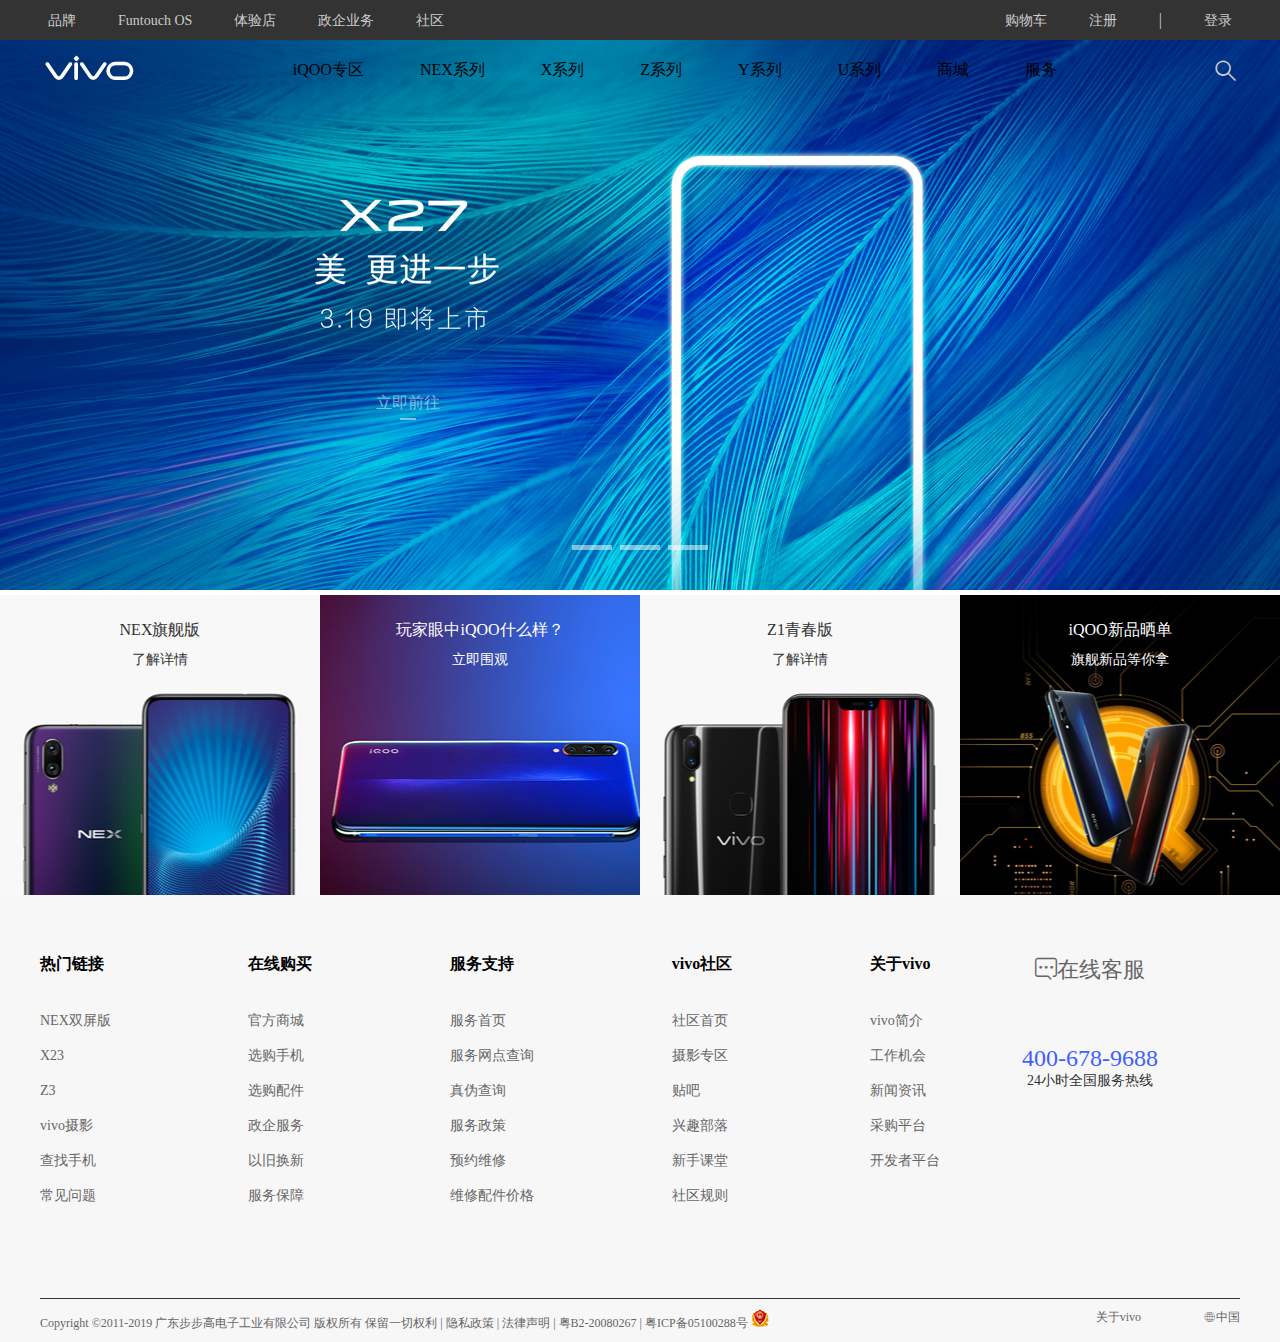
<file: vivo-响应式/index.html>
<!DOCTYPE html>
<html lang="en">
<head>
    <meta charset="UTF-8">
    <title>vivo-智能手机官方网站</title>
    <link rel="stylesheet" href="font/iconfont.css">
    <link rel="stylesheet" href="css/reset.css">
    <link rel="stylesheet" href="css/base.css">
    <!--<style>
        div{
            background: red;
        }
        div{
            background: green;
        }
    </style>-->
    <!--<link rel="stylesheet" href="css/index.css" media="screen and (min-width: 1200px)">-->
    <!--
    1.如果给电脑的CSS添加条件， 那么在平板和手机上所有的样式都会效果， 那么如果平板和手机上有和电脑上相同的样式也不能复用
    2.所有我们不要给电脑的CSS添加条件， 这样无论浏览器的宽度是多少， 电脑的CSS文件都会被执行， 我们只需要在平板或者手机对应的CSS文件中通过相同的选择器覆盖掉不同的样式即可
    3.降低了代码的冗余

    4.企业开发中编写响应式网站的步骤
    4.1编写电脑版本的网页
    4.2编写平板版本的网页， 通过相同的选择器覆盖掉不同的样式
    4.3编写手机版本的网页， 通过相同的选择器覆盖掉不同的样式
    -->
    <link rel="stylesheet" href="css/index.css">
    <link rel="stylesheet" href="css/index-pad.css" media="screen and (max-width: 1199px)">
    <link rel="stylesheet" href="css/index-phone.css"  media="screen and (max-width: 768px)">
</head>
<body>
<div class="header">
    <div class="header-top">
        <ul class="header-left clearfix">
            <li><a href="#">品牌</a></li>
            <li><a href="#">Funtouch OS</a></li>
            <li><a href="#">体验店</a></li>
            <li><a href="#">政企业务</a></li>
            <li><a href="#">社区</a></li>
        </ul>
        <ul class="header-right">
            <li><a href="#">购物车</a></li>
            <li><a href="#">注册</a></li>
            <li>|</li>
            <li><a href="#">登录</a></li>
        </ul>
    </div>
    <div class="header-bottom">
        <h1 class="logo"><a href="#" class="iconfont icon-vivo"></a></h1>
        <ul class="header-middle clearfix nav1">
            <li><a href="#">iQOO专区</a></li>
            <li><a href="#">NEX系列</a></li>
            <li><a href="#">X系列</a></li>
            <li><a href="#">Z系列</a></li>
            <li><a href="#">Y系列</a></li>
            <li><a href="#">U系列</a></li>
            <li><a href="#">商城</a></li>
            <li><a href="#">服务</a></li>
        </ul>
        <ul class="header-middle clearfix nav2">
            <li><a href="#">iQOO</a></li>
            <li><a href="#">NEX</a></li>
            <li><a href="#">X</a></li>
            <li><a href="#">Z</a></li>
            <li><a href="#">Y</a></li>
            <li><a href="#">U</a></li>
            <li><a href="#">商城</a></li>
            <li><a href="#">服务</a></li>
        </ul>
        <div class="search">
            <a href="#" class="iconfont icon-icon-"></a>
        </div>
    </div>
    <div class="header-phone">
        <a href="#" class="iconfont icon-caidan"></a>
        <h1><a href="#" class="iconfont icon-vivo"></a></h1>
        <a href="#" class="iconfont icon-baobao"></a>
    </div>
</div>
<div class="main">
    <div class="main-top">
        <ul>
            <li><a href="#"><img src="images/banner.jpg" alt=""></a></li>
            <li><a href="#"><img src="images/banner-phone.jpg" alt=""></a></li>
        </ul>
        <ol class="clearfix">
            <li></li>
            <li></li>
            <li></li>
            <li></li>
        </ol>
        <div>
            <i></i>
            <i></i>
            <i></i>
            <p>
                <span>立即前往</span>
                <b></b>
            </p>
        </div>
    </div>
    <div class="main-bottom">
        <div>
            <a href="#">
                <div class="bottom-title">
                    <h2>NEX旗舰版</h2>
                    <p>了解详情</p>
                </div>
                <img src="images/vivo-promos-1.jpg" alt="">
            </a>
        </div>
        <div>
            <a href="#">
                <div class="bottom-title">
                    <h2>玩家眼中iQOO什么样？</h2>
                    <p>立即围观</p>
                </div>
                <img src="images/vivo-promos-2.jpg" alt="">
            </a>
        </div>
        <div>
            <a href="#">
                <div class="bottom-title">
                    <h2>Z1青春版</h2>
                    <p>了解详情</p>
                </div>
                <img src="images/vivo-promos-3.jpg" alt="">
            </a>
        </div>
        <div>
            <a href="#">
                <div class="bottom-title">
                    <h2>iQOO新品晒单</h2>
                    <p>旗舰新品等你拿</p>
                </div>
                <img src="images/vivo-promos-4.jpg" alt="">
            </a>
        </div>
    </div>
</div>
<div class="footer">
    <div class="footer-in">
        <div class="footer-top clearfix">
            <div class="footer-top-left fl">
                <dl>
                    <dt>热门链接</dt>
                    <dd>NEX双屏版</dd>
                    <dd>X23</dd>
                    <dd>Z3</dd>
                    <dd>vivo摄影</dd>
                    <dd>查找手机</dd>
                    <dd>常见问题</dd>
                </dl>
                <dl>
                    <dt>在线购买</dt>
                    <dd>官方商城</dd>
                    <dd>选购手机</dd>
                    <dd>选购配件</dd>
                    <dd>政企服务</dd>
                    <dd>以旧换新</dd>
                    <dd>服务保障</dd>
                </dl>
                <dl>
                    <dt>服务支持</dt>
                    <dd>服务首页</dd>
                    <dd>服务网点查询</dd>
                    <dd>真伪查询</dd>
                    <dd>服务政策</dd>
                    <dd>预约维修</dd>
                    <dd>维修配件价格</dd>
                </dl>
                <dl>
                    <dt>vivo社区</dt>
                    <dd>社区首页</dd>
                    <dd>摄影专区</dd>
                    <dd>贴吧</dd>
                    <dd>兴趣部落</dd>
                    <dd>新手课堂</dd>
                    <dd>社区规则</dd>
                </dl>
                <dl>
                    <dt>关于vivo</dt>
                    <dd>vivo简介</dd>
                    <dd>工作机会</dd>
                    <dd>新闻资讯</dd>
                    <dd>采购平台</dd>
                    <dd>开发者平台</dd>
                </dl>
            </div>
            <div class="footer-top-right fr">
                <p><a href="#" class="iconfont icon-liaotian">在线客服</a></p>
                <p>400-678-9688</p>
                <p>24小时全国服务热线</p>
            </div>
        </div>
        <div class="footer-bottom clearfix">
            <div class="footer-bottom-right fr">
                <a href="#">关于vivo</a>
                <a href="#" class="iconfont icon-wanggediqiu">中国</a>
            </div>
            <div class="footer-bottom-left fl">
                Copyright ©2011-2019 广东步步高电子工业有限公司 版权所有 保留一切权利 |
                <a href="#">隐私政策</a> 
                | 
                <a href="#">法律声明 </a>
                | 
                <a href="#">粤B2-20080267 </a>
                | 
                <a href="#">粤ICP备05100288号</a>
                <img src="images/gssw-icon.png" alt="">
            </div>
        </div>
    </div>
</div>
</body>
</html>
</file>
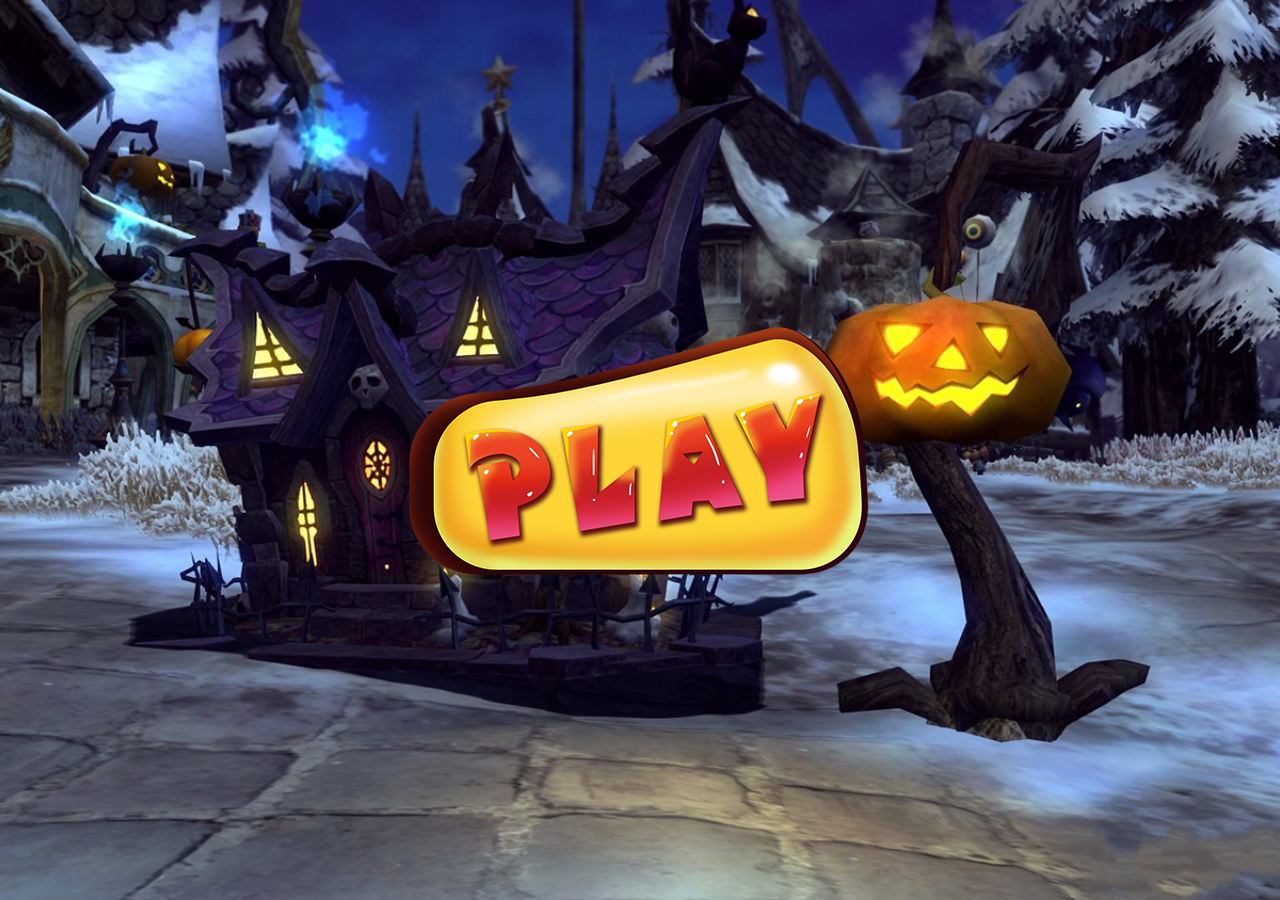
<file: 打字游戏/index.html>
<!DOCTYPE html>
<html lang="en">
<head>
    <meta charset="UTF-8">
    <title>知播渔-小渔打字</title>
    <style>
        *{
            margin: 0;
            padding: 0;
        }
        html, body{
            width: 100%;
            height: 100%;
        }
        body{
            background: url("images/bg.jpg") center center no-repeat;
            background-size: cover;
            overflow: hidden;
        }
        img{
            position: absolute;
            left: 50%;
            top: 50%;
            transform: translate(-50%, -50%);
        }
        .specter{
            width: 300px;
            height: 300px;
            background: url("images/yy.png") no-repeat;
            position: absolute;
            top: 1000px;
        }
        .specter>span{
            position: absolute;
            left: 70px;
            top: 200px;
            font-size: 60px;
            font-weight: bold;
            text-shadow: 5px 5px 5px #3e437a;
        }
    </style>
</head>
<body>
<img src="images/play.png" alt="">
<!--
注意点:
在谷歌浏览器中默认情况下不允许自动播放音乐, 只有用户和网页交互之后才可以播放音乐
解决方案一:
修改谷歌浏览器的配置
1.在地址栏输入: chrome://flags/
2.在搜索框输入: autoplay
3.修改autoplay的选项为 no user xxx
解决方案二:
让用户和网页交互之后再播放
-->
<audio src="media/bg.ogg" loop></audio>
<!--<div class="specter"><span>m</span></div>-->
<!--<div class="specter"><span>m</span></div>-->
<script>
    let oImg = document.querySelector("img");
    let oAudio = document.querySelector("audio");
    let list = []; // 定义数组保存所有创建出来的鬼魂对象
    oImg.onclick = function () {
        // 1.移出开始游戏按钮
        oImg.parentNode.removeChild(oImg);
        oAudio.play();
        // 2.创建幽灵
        setInterval(function () {
            let s =  new Specter();
            s.fly();
            list.push(s);
        }, 1000);
    };
    class Specter{
        constructor(){
            // 1.创建div并设置样式
            let oDiv = document.createElement("div");
            // oDiv.className = "specter";
            oDiv.style.top = "1000px";
            oDiv.style.left = Math.random() * 1500 + "px";
            // 2.创建span并设置内容
            let oSpan = document.createElement("span");
            // oSpan.innerText = "m";
            let key = this.generateKey();
            oSpan.innerText = key;
            oDiv.className = "specter " + key;
            // 3.将span添加到div中
            oDiv.appendChild(oSpan);
            // 4.将div添加到body中
            document.body.appendChild(oDiv);
            this.oDiv = oDiv;
        }
        bomb(){
            // 1.删除当前的幽灵
            document.body.removeChild(this.oDiv);
            // 2.删除当前幽灵对应的定时器
            clearInterval(this.timer);
        }
        fly(){
            // 1.获取幽灵当前的top值
            let offset = parseInt(this.oDiv.style.top);
            // console.log(offset);
            /*
            let self = this;
            // 2.开启定时器不断修改幽灵位置
            this.timer = window.setInterval(function () {
                // console.log(this);
                // console.log(self);
                offset -= 20;
                if(offset <= -300){
                    self.bomb();
                }
                self.oDiv.style.top = offset + "px";
            }, 200);
            */
            this.timer = window.setInterval(()=>{
                offset -= 20;
                if(offset <= -300){
                    this.bomb();
                }
                this.oDiv.style.top = offset + "px";
            }, 200);
        }
        generateKey(){
            let num = Math.floor(Math.random() * (90 - 65 + 1)) + 65;
            return String.fromCharCode(num);
        }
    }
    /*
    let num = getRandomIntInclusive(65, 90);
    let char = String.fromCharCode(num);
    console.log(char);

    function getRandomIntInclusive(min, max) {
        min = Math.ceil(min);
        max = Math.floor(max);
        return Math.floor(Math.random() * (max - min + 1)) + min;
    }
    */

    document.body.onkeydown = function (event) {
        // console.log("666");
        // console.log(event.keyCode);
        // console.log(event.key);
        let key = event.key.toUpperCase();
        // console.log(key);
        let oDiv = document.querySelector("." + key);
        // console.log(oDiv);
        // document.body.removeChild(oDiv);
        // 1.根据div找到这个div对应的鬼魂对象在数组中的位置
        let currentIndex = list.findIndex(function (currentValue) {
            return currentValue.oDiv === oDiv;
        });
        if(currentIndex === -1) return;
        // 2.根据位置取出对应的鬼魂对象
        let currentSpecter = list[currentIndex];
        // 3.将鬼魂对应的div从body中删除
        currentSpecter.bomb();
        list.splice(currentIndex, 1);
    }
    // console.log("AbC".toLowerCase());
    // console.log("aBc".toUpperCase());
</script>
</body>
</html>
</file>
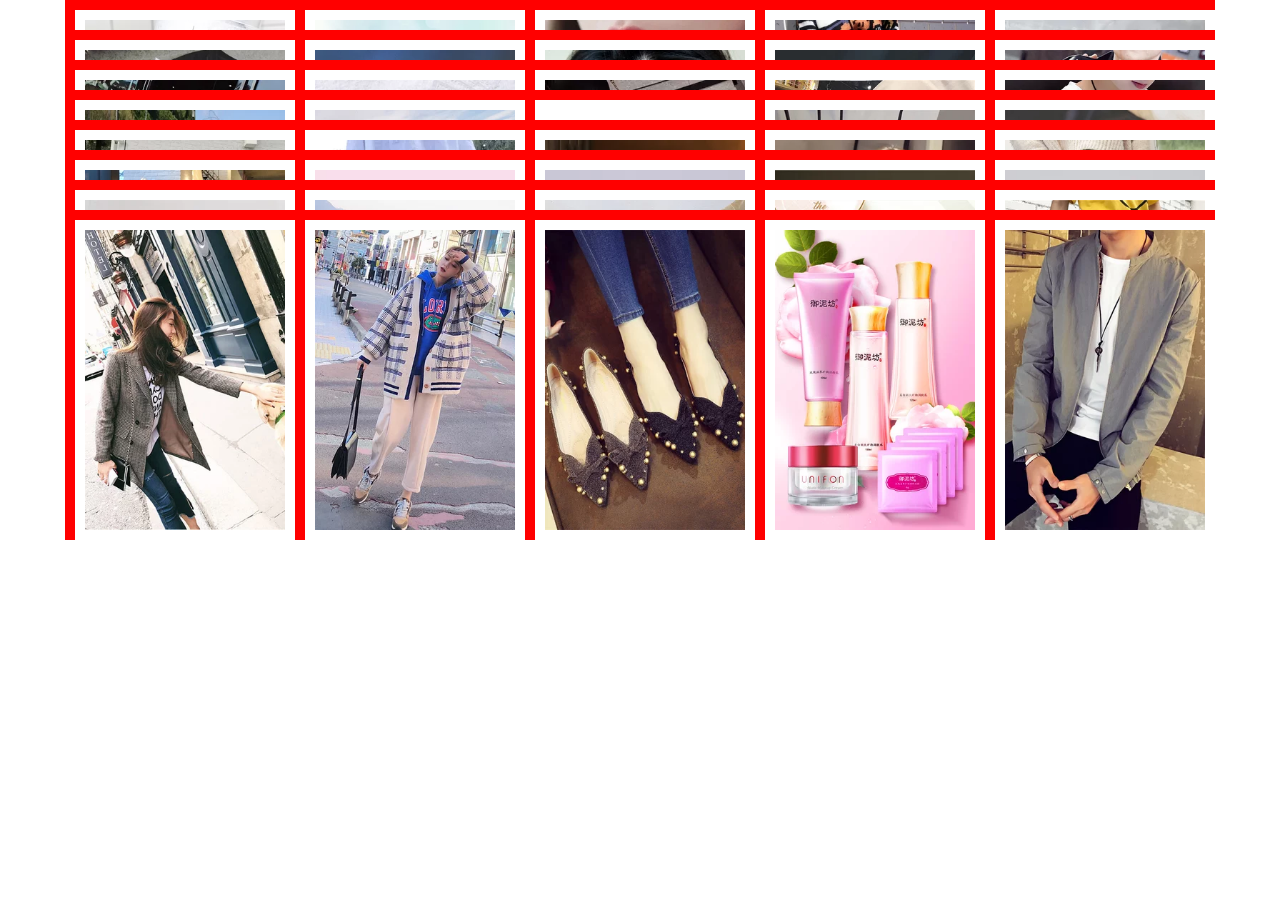
<file: 瀑布流/index.html>
<!DOCTYPE html>
<html lang="en">
<head>
    <meta charset="UTF-8">
    <title>瀑布流</title>
    <link rel="stylesheet" href="css/index.css">
    <script src="js/animation2.js"></script>
    <script src="js/tools.js"></script>
    <script src="js/index.js"></script>
</head>
<body>
<div class="main"></div>
<!--<div class="box">
    <img src="images/img01.jpg" alt="">
</div>
<div class="box">
    <img src="images/img01.jpg" alt="">
</div>-->
</body>
</html>
</file>
<file: vivo-响应式/font/iconfont.css>
@font-face {font-family: "iconfont";
  src: url('iconfont.eot?t=1552707369558'); /* IE9 */
  src: url('iconfont.eot?t=1552707369558#iefix') format('embedded-opentype'), /* IE6-IE8 */
  url('[data-uri]') format('woff2'),
  url('iconfont.woff?t=1552707369558') format('woff'),
  url('iconfont.ttf?t=1552707369558') format('truetype'), /* chrome, firefox, opera, Safari, Android, iOS 4.2+ */
  url('iconfont.svg?t=1552707369558#iconfont') format('svg'); /* iOS 4.1- */
}

.iconfont {
  font-family: "iconfont" !important;
  font-size: 16px;
  font-style: normal;
  -webkit-font-smoothing: antialiased;
  -moz-osx-font-smoothing: grayscale;
}

.icon-liaotian:before {
  content: "\e6f3";
}

.icon-caidan:before {
  content: "\e790";
}

.icon-wanggediqiu:before {
  content: "\e633";
}

.icon-vivo:before {
  content: "\e82e";
}

.icon-icon-:before {
  content: "\e60b";
}

.icon-baobao:before {
  content: "\e647";
}
</file>
<file: vivo-响应式/css/base.css>
.fl{
    float: left;
}
.fr{
    float: right;
}
.clearfix::after{
    /*设置添加的子元素的内容为空*/
    content: "";
    /*设置添加的子元素为块级元素*/
    display: block;
    /*设置添加的子元素的高度为0*/
    height: 0;
    /*设置添加的子元素看不见*/
    visibility: hidden;
    /*给添加的子元素设置clear: both;*/
    clear: both;
}
.clearfix{
    /*兼容IE6*/
    *zoom:1;
}
</file>
<file: vivo-响应式/css/index.css>
/*头部开始*/
.header{
    width: 100%;
    position: absolute;
    left: 0;
    top: 0;
    z-index: 999;
}
.header>.header-top{
    width: 100%;
    height: 40px;
    line-height: 40px;
    background: #333;
    padding: 0 48px;
    box-sizing: border-box;
    display: flex;
    justify-content: space-between;
}
.header-top>ul{
    list-style: none;
}
.header-top>ul>li{
    float: left;
    margin-right: 42px;
    color: #ccc;
}
.header-top>ul>li:last-child{
    margin-right: 0;
}
.header-top>ul>li:hover a{
    color: #666;
}
.header-top>ul>li>a{
    font-size: 14px;
    color: #ccc;
    font-weight: 400;
}
.header>.header-bottom{
    width: 1200px;
    height: 60px;
    line-height: 60px;
    margin: 0 auto;
    display: flex;
    justify-content: space-between;
}
.header-bottom>.logo>a{
    font-size: 100px;
    color: #fff;
}
.header-bottom>.logo:hover a{
    color: #417fff;
}
.header-bottom>.header-middle{
    list-style: none;
}
.header-bottom>.header-middle>li{
    float: left;
    margin: 0 28px;
}
.header-bottom>.header-middle>li:hover a{
    color: #415fff;
}
.header-bottom>.header-middle>li>a{
    font-size: 16px;
    color: #000;
}
.header-bottom>.search>a{
    font-size: 30px;
    color: #ccc;
}
/*头部结束*/
/*内容开始*/
.main{
    width: 100%;
    margin-top: 40px;
}
.main>.main-top{
    width: 100%;
    position: relative;
}
.main>.main-top img{
    width: 100%;
    vertical-align: bottom;
}
.main>.main-top>ol{
    position: absolute;
    left: 50%;
    transform: translateX(-50%);
    bottom: 40px;
}
.main>.main-top>ol>li{
    float: left;
    width: 40px;
    height: 5px;
    background: rgba(255,255,255,0.5);
    margin: 0 4px;
}
.main>.main-top>div{
    position: absolute;
    top: 50%;
    transform: translateY(-50%);
    left: 20%;
}
.main>.main-top>div i{
    display: block;
    width: 304px;
    height: 45px;
    background: url("./../images/vivo-banner-title1.png") no-repeat;
}
.main>.main-top>div i:nth-child(2){
    background: url("./../images/vivo-banner-title2.png") no-repeat;
}
.main>.main-top>div i:nth-child(3){
    background: url("./../images/vivo-banner-title3.png") no-repeat;
}
.main>.main-top>div p{
    width: 304px;
    text-align: center;
    color: rgba(255,255,255,0.5);
    margin-top: 60px;
    transition: all 0.5s;
}
.main>.main-top>div p:hover{
    color: #fff;
}
.main>.main-top>div p:hover b{
    width: 70px;
    background: #fff;
}
.main>.main-top>div span{
    display: block;
}
.main>.main-top>div b{
    display: inline-block;
    width: 16px;
    height: 2px;
    background: rgba(255,255,255,0.5);
    margin-bottom: 8px;
    transition: all 0.5s;
}
.main>.main-bottom{
    width: 100%;
    display: flex;
    margin-top: 5px;
}
.main>.main-bottom>div{
    flex: 1;
    overflow: hidden;
    position: relative;
    height: 300px;
}
.main>.main-bottom>div img{
    position: absolute;
    left: 50%;
    transform: translateX(-50%);
}
.main-bottom .bottom-title{
    position: absolute;
    left: 0;
    top: 25px;
    z-index: 888;
    width: 100%;
    text-align: center;
    color: #333;
}
.main-bottom>div:nth-child(even) .bottom-title{
    color: #fff;
}
.main-bottom .bottom-title h2{
    font-size: 16px;
    font-weight: 500;
}
.main-bottom .bottom-title p{
    font-size: 14px;
    margin-top: 10px;
}
/*内容结束*/
/*底部开始*/
.footer{
    width: 100%;
    background: #f7f7f7;
    padding-top: 60px;
}
.footer>.footer-in{
    width: 1200px;
    margin: 0 auto;
}
.footer-in>.footer-top{
    padding-bottom: 76px;
    border-bottom: 1px solid #333;
}
.footer-in>.footer-top>.footer-top-left{
    width: 75%;
    display: flex;
    justify-content: space-between;
}
.footer-top>.footer-top-left dt{
    font-size: 16px;
    font-weight: 700;
    line-height: 17px;
    margin-bottom: 40px;
}
.footer-top>.footer-top-left dd{
    font-size: 14px;
    line-height: 17px;
    color: #666;
    margin-bottom: 18px;
}
.footer-in>.footer-top>.footer-top-right{
    width: 25%;
    text-align: center;
}
.footer-top>.footer-top-right>p:nth-child(1) a{
    font-size: 22px;
    color: #666;
}
.footer-top>.footer-top-right>p:nth-child(2){
    margin-top: 60px;
    font-size: 24px;
    color: #415fff;
}
.footer-top>.footer-top-right>p:nth-child(3){
    font-size: 14px;
    color: #333;
}
.footer-in>.footer-bottom{
    padding: 10px 0;
    font-size: 12px;
    color: #666;
}
.footer-in>.footer-bottom a{
    color: #666;
}
.footer-bottom>.footer-bottom-right a{
    font-size: 12px;
}
.footer-bottom>.footer-bottom-right a:last-child{
    margin-left: 60px;
}
/*底部结束*/
/*响应式网页兼容开始*/
.nav2{
    display: none;
}
.header-phone{
    display: none;
}
.main>.main-top li:nth-child(2){
    display: none;
}
/*响应式网页兼容结束*/
</file>
<file: vivo-响应式/css/index-pad.css>
/*头部开始*/
.nav2{
    display: block;
}
.nav1{
    display: none;
}
.header>.header-bottom{
    width: 100%;
    padding: 0 40px;
    box-sizing: border-box;
}
/*头部结束*/
/*内容开始*/
.main>.main-top>div i{
    width: 200px;
    height: 30px;
    background: url("./../images/vivo-banner-title1-mini.png");
}
.main>.main-top>div i:nth-child(2){
    background: url("./../images/vivo-banner-title2-mini.png");
}
.main>.main-top>div i:nth-child(3){
    background: url("./../images/vivo-banner-title3-mini.png");
}
.main>.main-top>div p{
    width: 200px;
    margin-top: 40px;
}
.main>.main-bottom{
    flex-wrap: wrap;
    margin-top: 0;
}
.main>.main-bottom>div{
    flex: none;
    width: 50%;
    margin-top: 5px;
}
/*内容结束*/
/*底部开始*/
.footer>.footer-in{
    width: 100%;
    padding: 0 20px;
    box-sizing: border-box;
}
.footer-in>.footer-bottom>.footer-bottom-left{
    float: none;
    width: auto;
    margin-right: 25%;
}
/*底部结束*/
</file>
<file: vivo-响应式/css/index-phone.css>
/*头部开始*/
.header>.header-top{
    display: none;
}
.header>.header-bottom{
    display: none;
}
.header>.header-phone{
    width: 100%;
    height: 100px;
    line-height: 100px;
    padding: 0 20px;
    box-sizing: border-box;
    display: flex;
    justify-content: space-between;
}
.header>.header-phone a{
    font-size: 40px;
    color: #fff;
}
.header>.header-phone>h1 a{
    font-size: 100px;
}
/*头部结束*/
/*内容开始*/
.main{
    margin-top: 0;
}
.main>.main-top>div{
    display: none;
}
.main>.main-top li:nth-child(1){
    display: none;
}
.main>.main-top li:nth-child(2){
    display: block;
}
.main>.main-bottom>div{
    width: 100%;
}
.main>.main-bottom>div img{
    width: 100%;
    height: 100%;
}
/*内容结束*/
/*底部开始*/
.footer>.footer-in{
    padding: 0 60px;
    box-sizing: border-box;
}
.footer-in>.footer-top>.footer-top-left{
    float: none;
    width: 100%;
    flex-wrap: wrap;
}
.footer-in>.footer-top>.footer-top-left dl{
    width: 100%;
}
.footer-top>.footer-top-left dd{
    display: none;
}
.footer-in>.footer-top>.footer-top-right{
    float: none;
    width: 100%;
}
.footer-top>.footer-top-left dt{
    font-size: 25px;
    font-weight: 400;
    height: 50px;
    line-height: 50px;
    color: #666;
}
.footer-top>.footer-top-left dt::after{
    content: "";
    float: right;
    width: 20px;
    height: 20px;
    background: url("./../images/add.png") center center no-repeat;
    background-size: 20px 20px;
}
.footer-in>.footer-top>.footer-top-right p:nth-child(1){
    float: left;
}
.footer-top>.footer-top-right>p:nth-child(1) a{
    font-size: 30px;
    color: #415fff;
}
.footer-top>.footer-top-right>p{
    text-align: right;
}
.footer-top>.footer-top-right>p:nth-child(3){
    font-size: 18px;
}
.footer-in>.footer-bottom>.footer-bottom-right{
    float: none;
    padding: 10px 0;
}
.footer-bottom>.footer-bottom-right a{
    font-size: 23px;
}
.footer-in>.footer-bottom>.footer-bottom-left{
    font-size: 18px;
}
/*底部结束*/
</file>
<file: 瀑布流/css/index.css>
*{
    margin: 0;
    padding: 0;
}
.box{
    padding-top: 10px;
    padding-left: 10px;
    background: red;
    float: left;
}
.box>img{
    vertical-align: top;
    border: 10px solid #fff;
    width: 200px;
}
</file>
